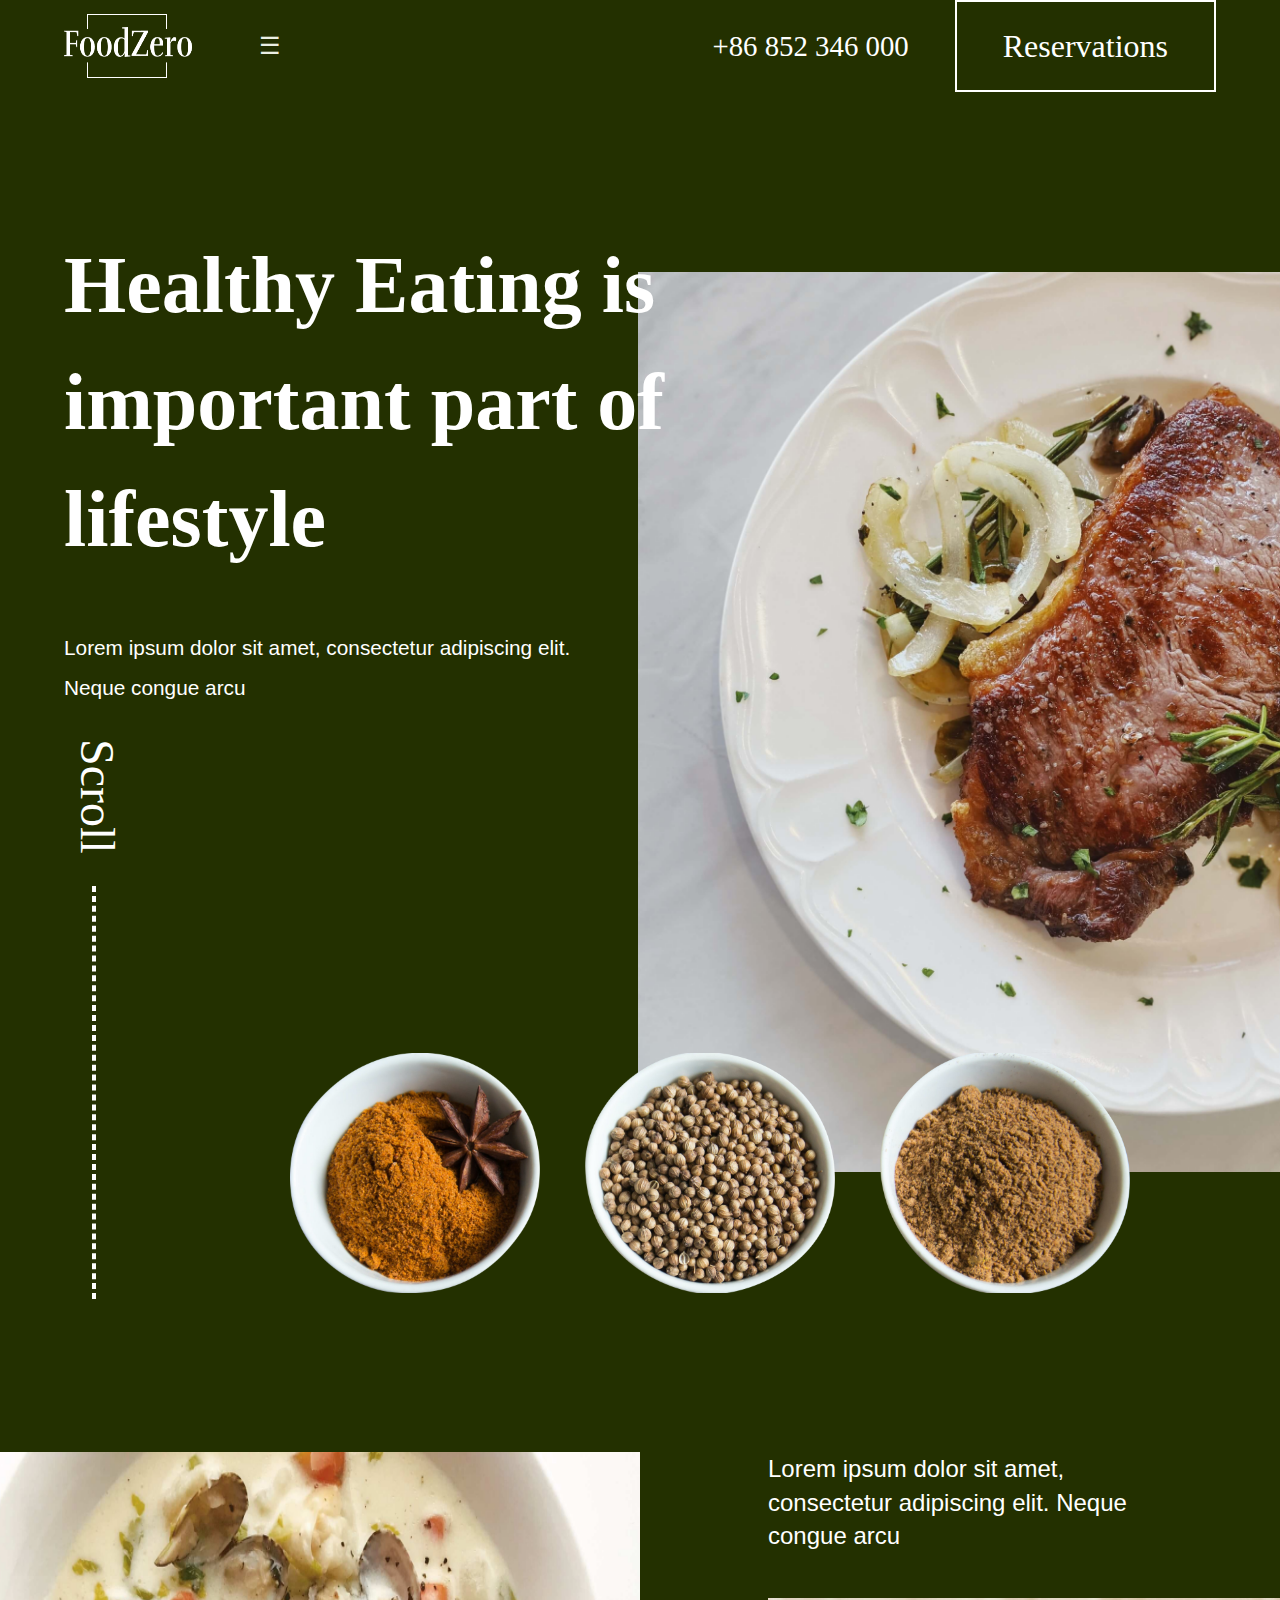
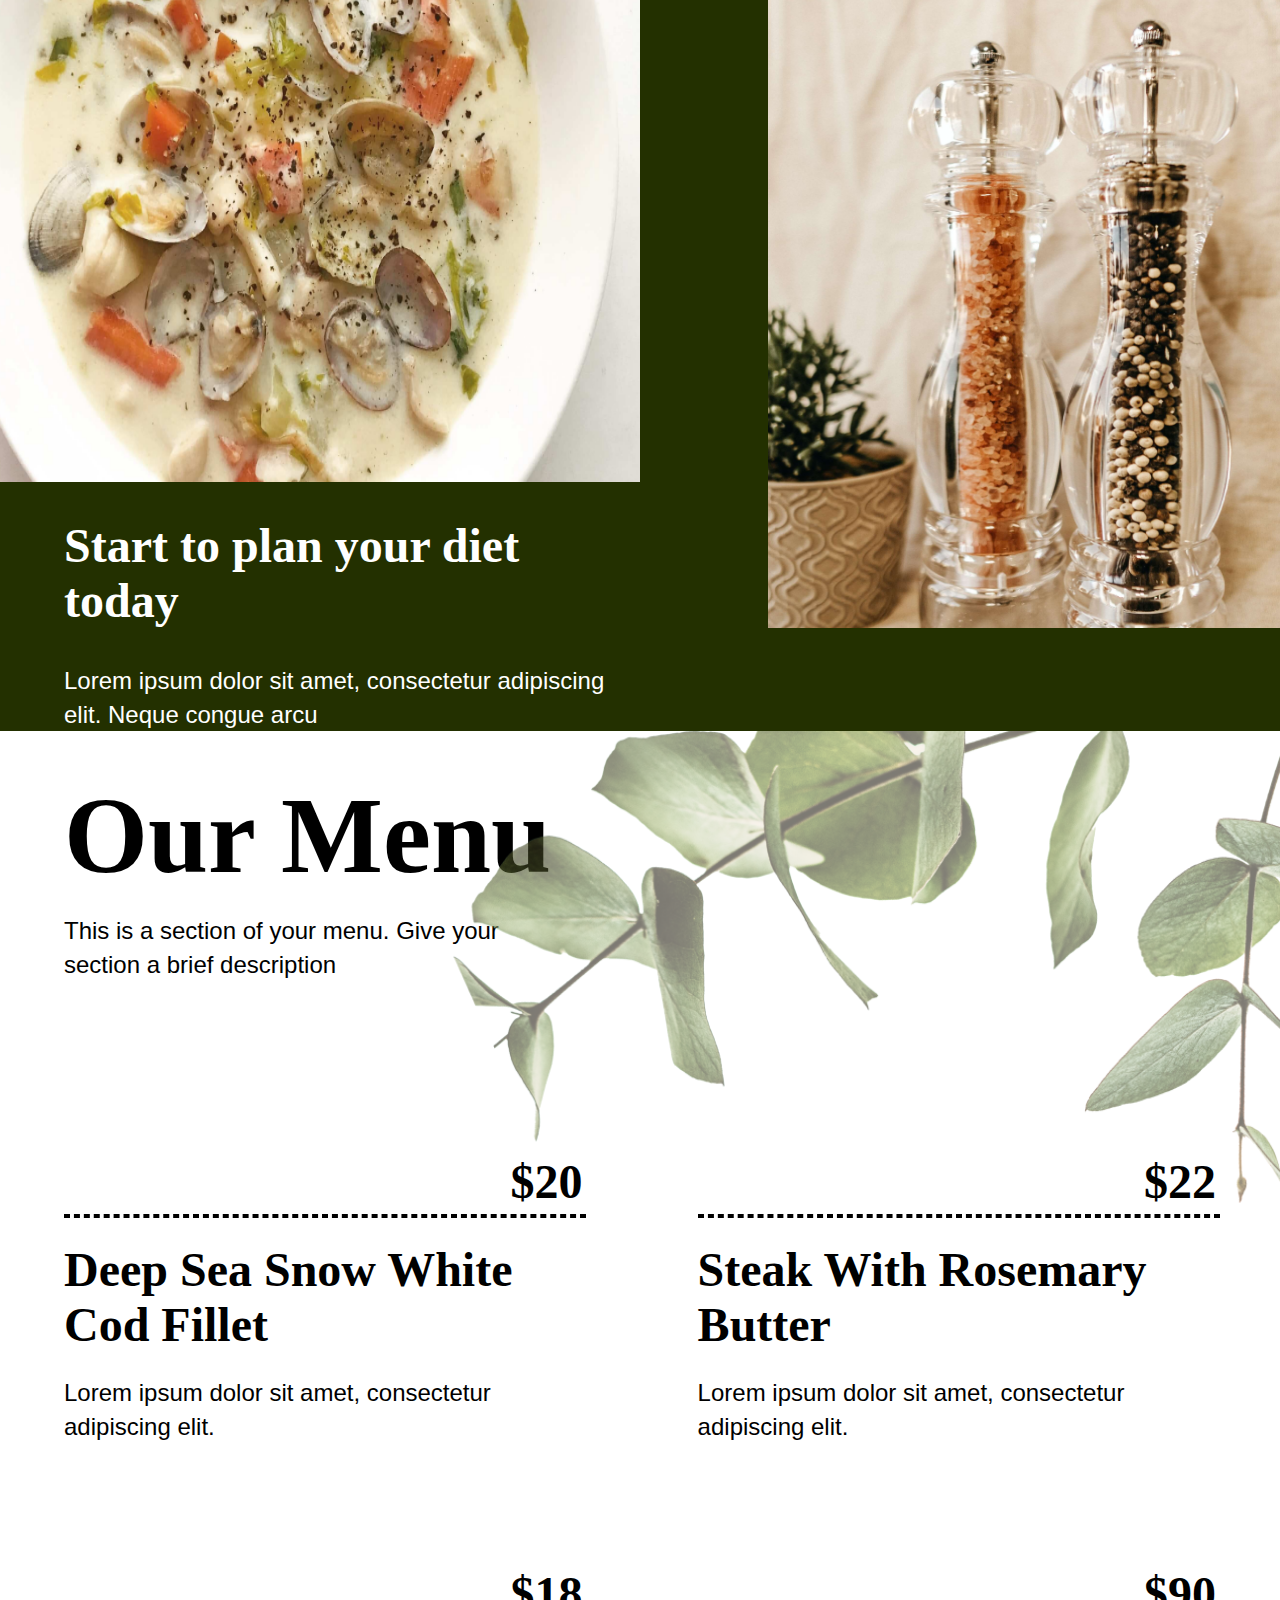
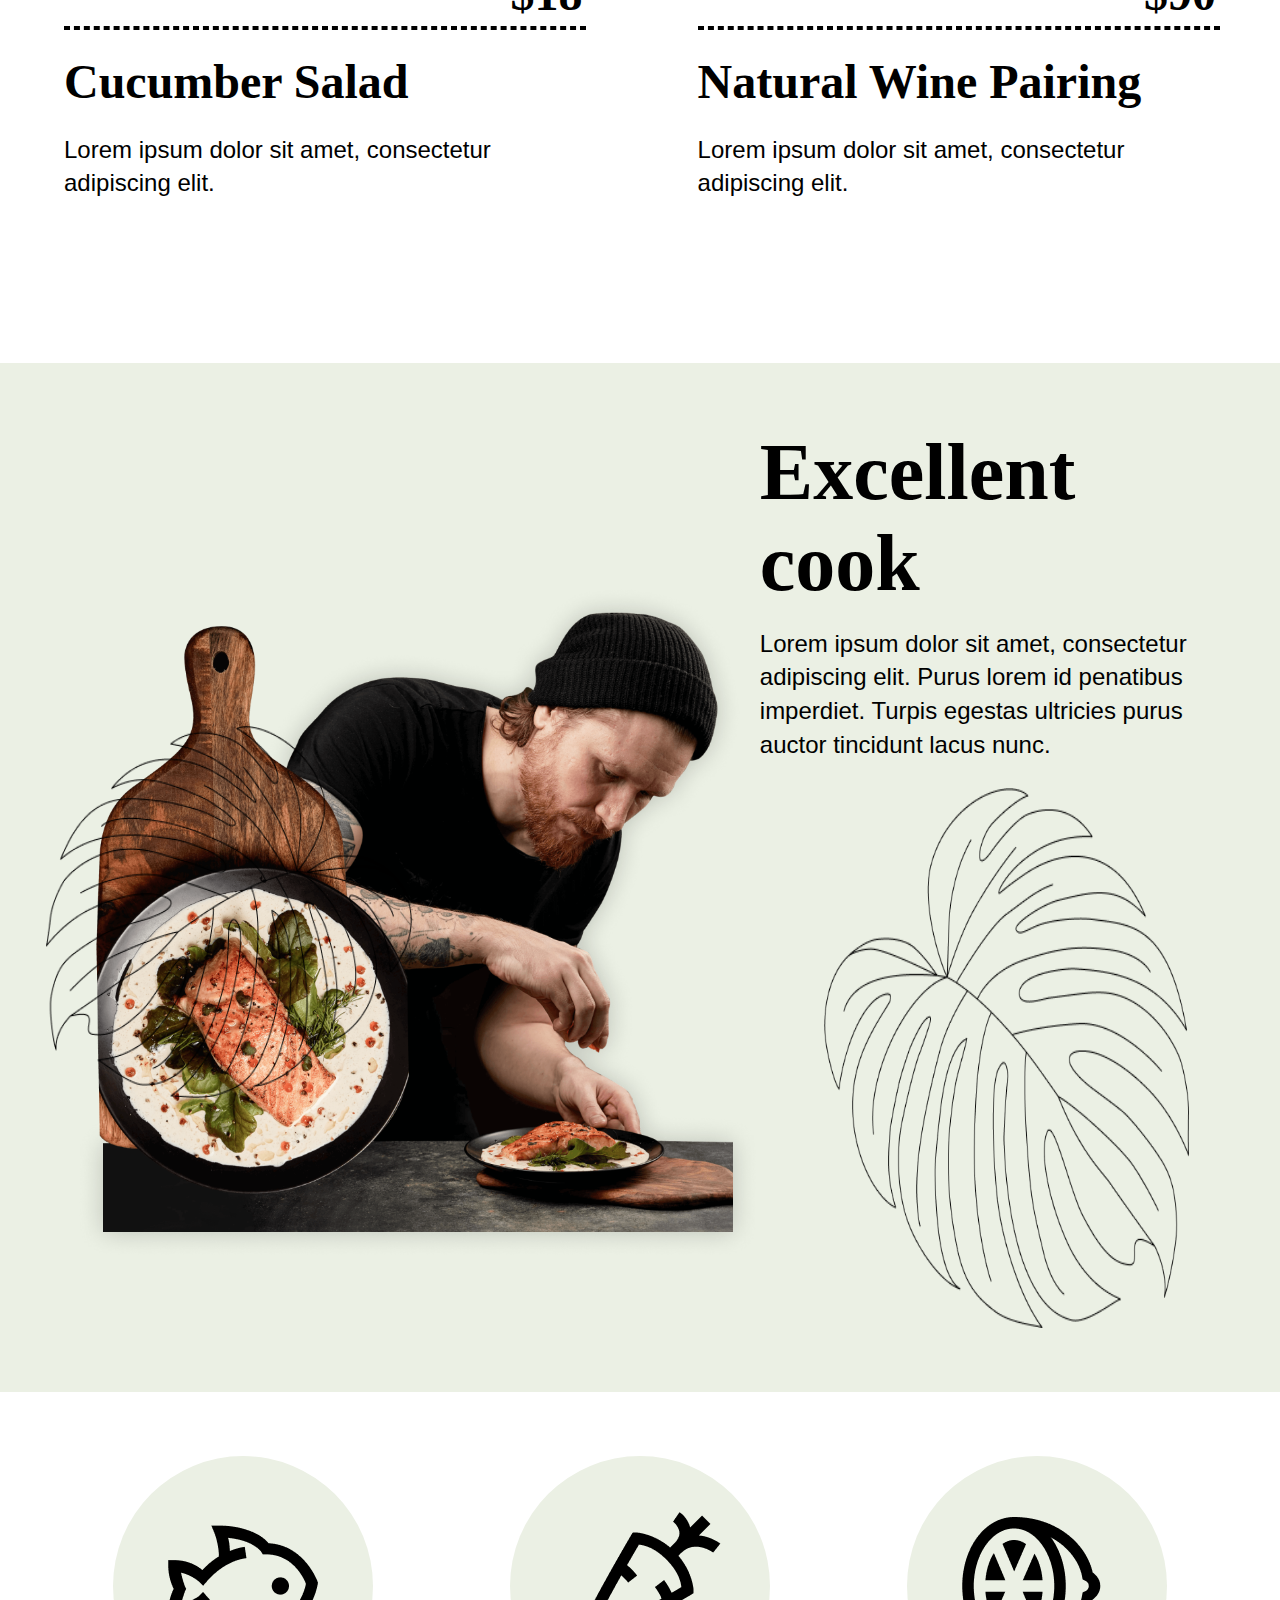
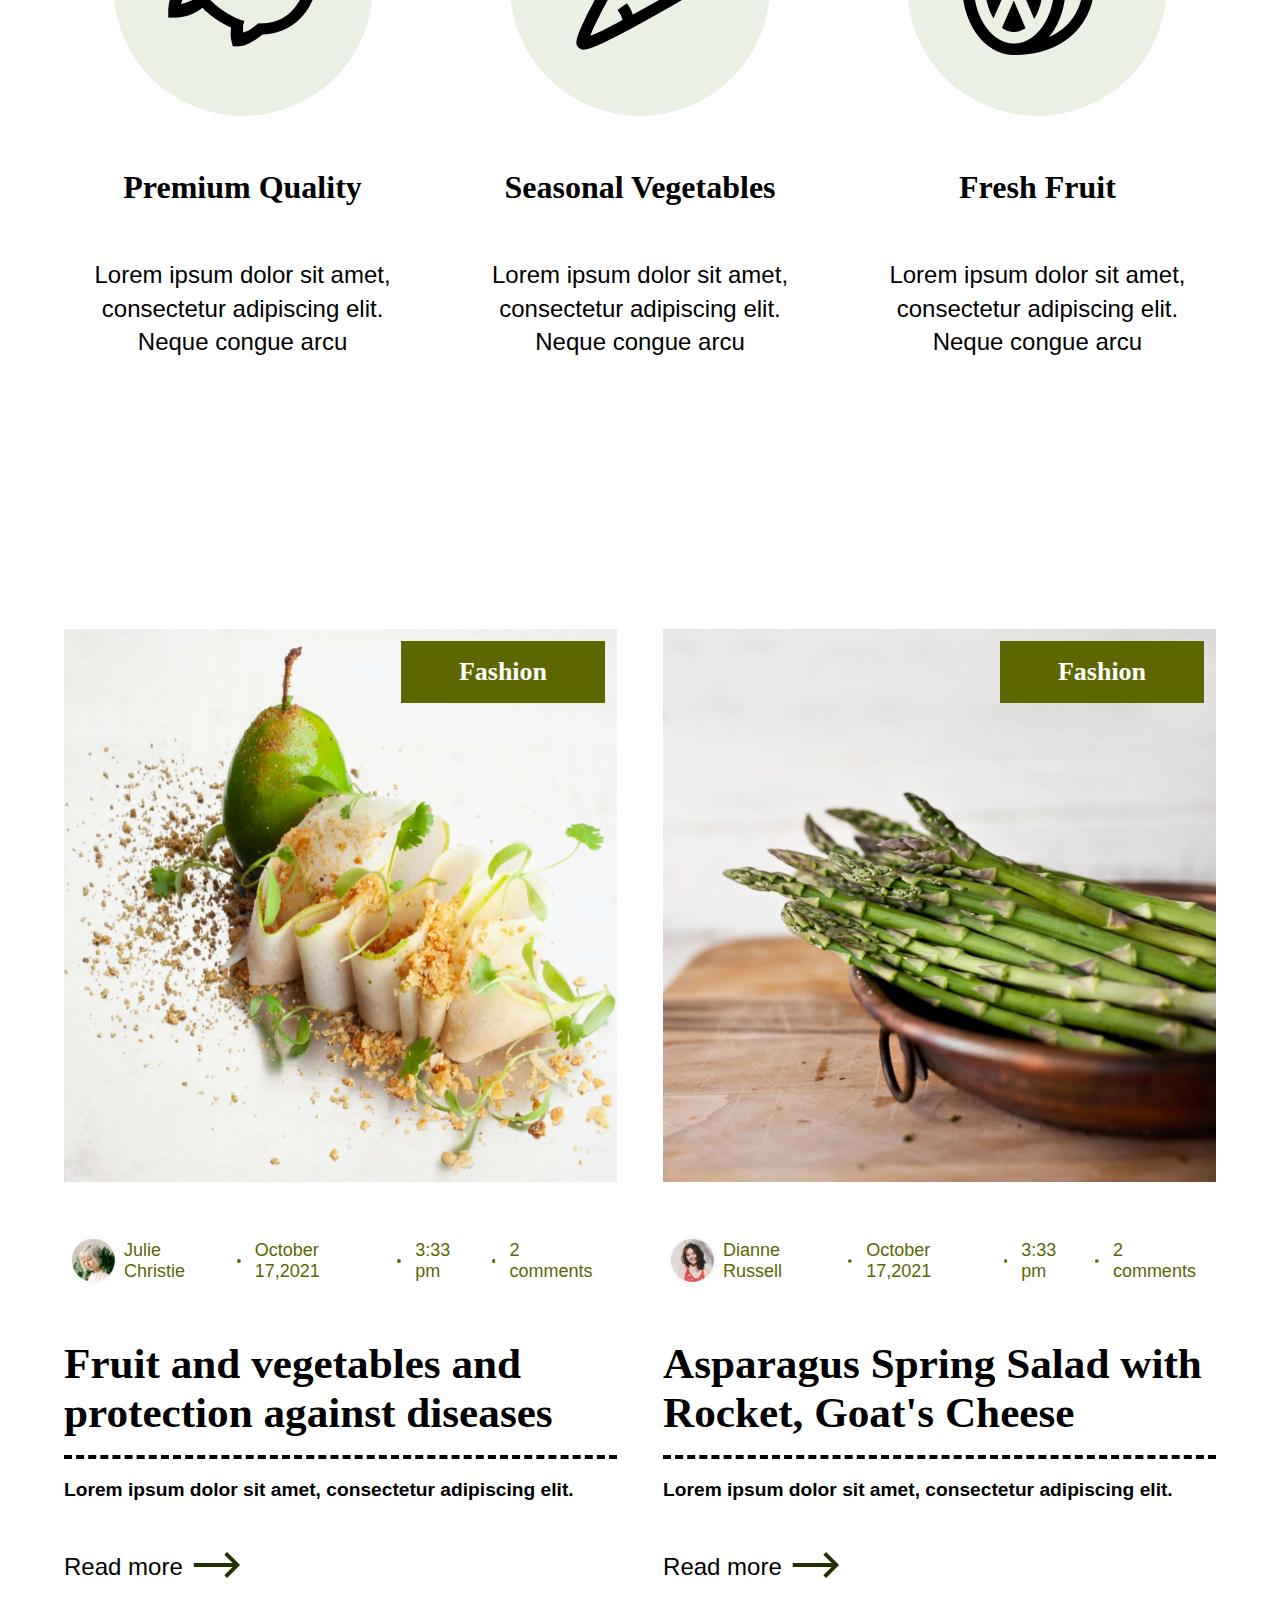
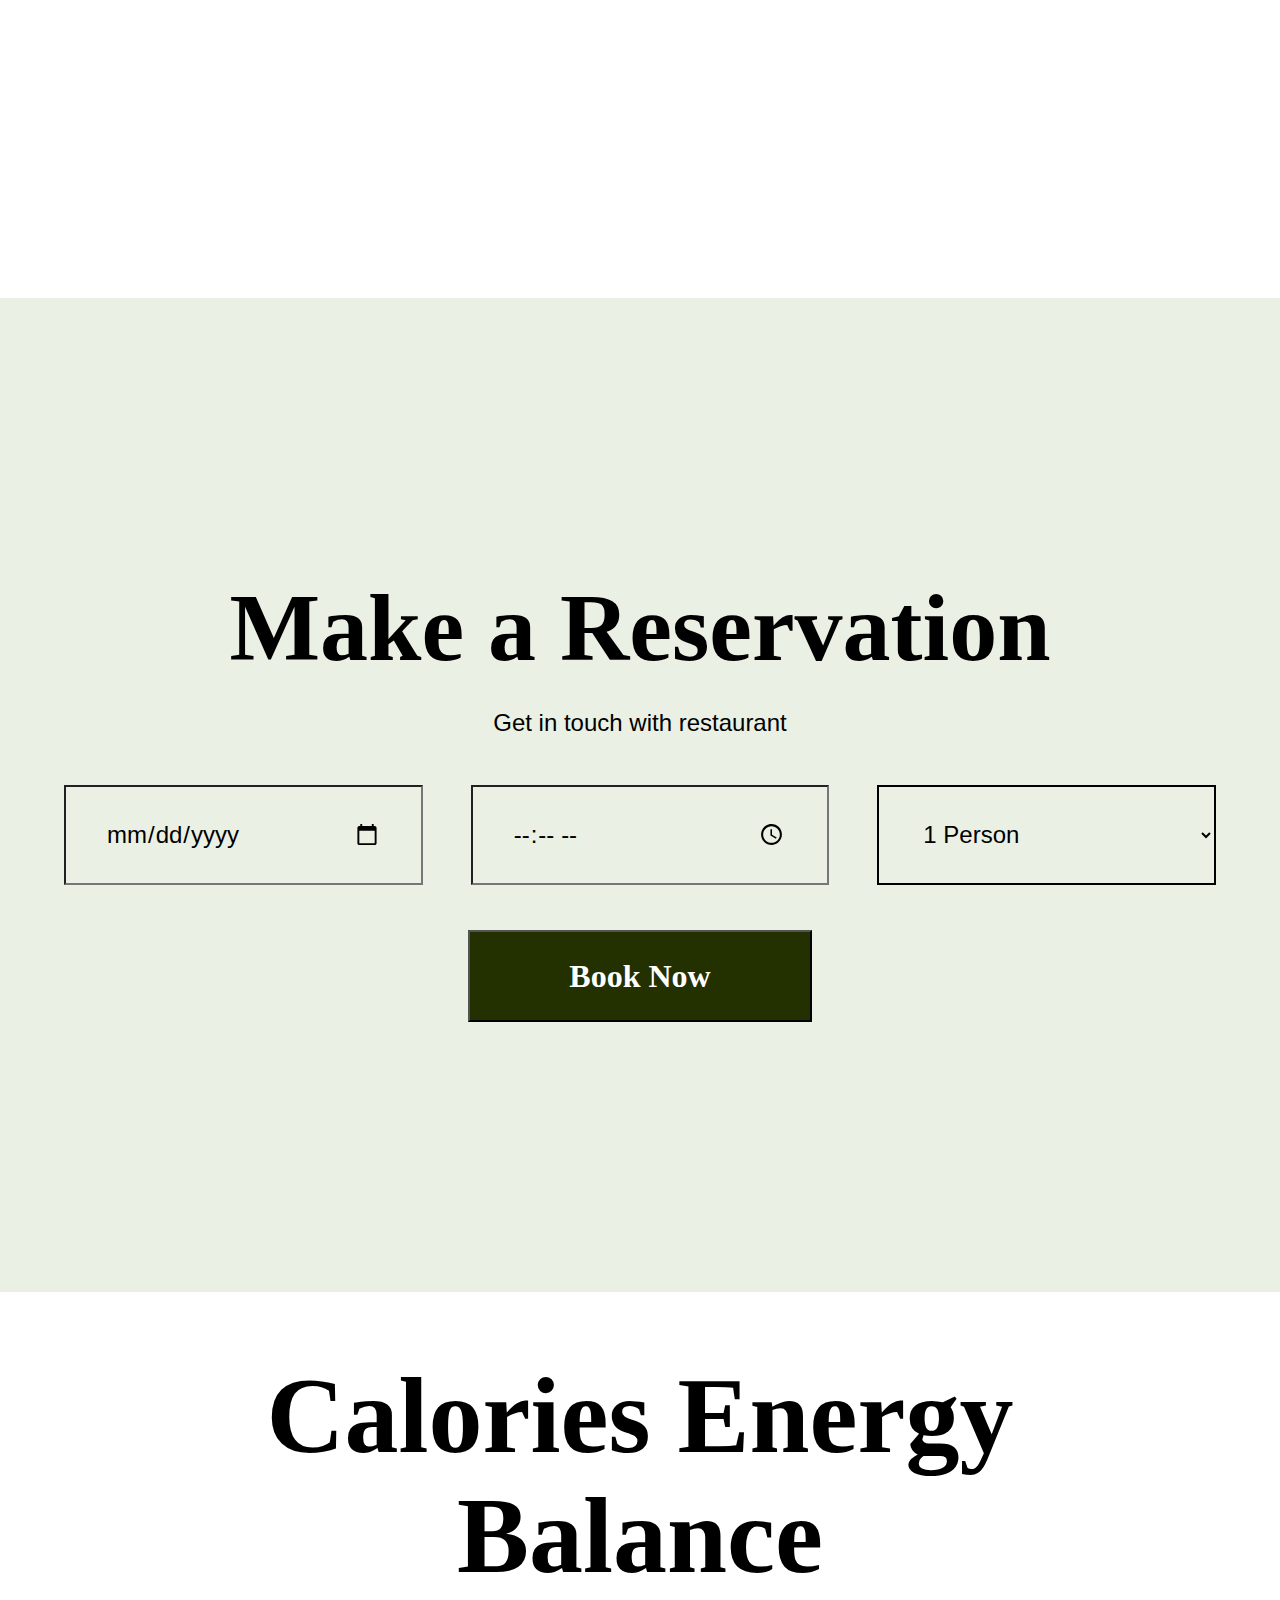
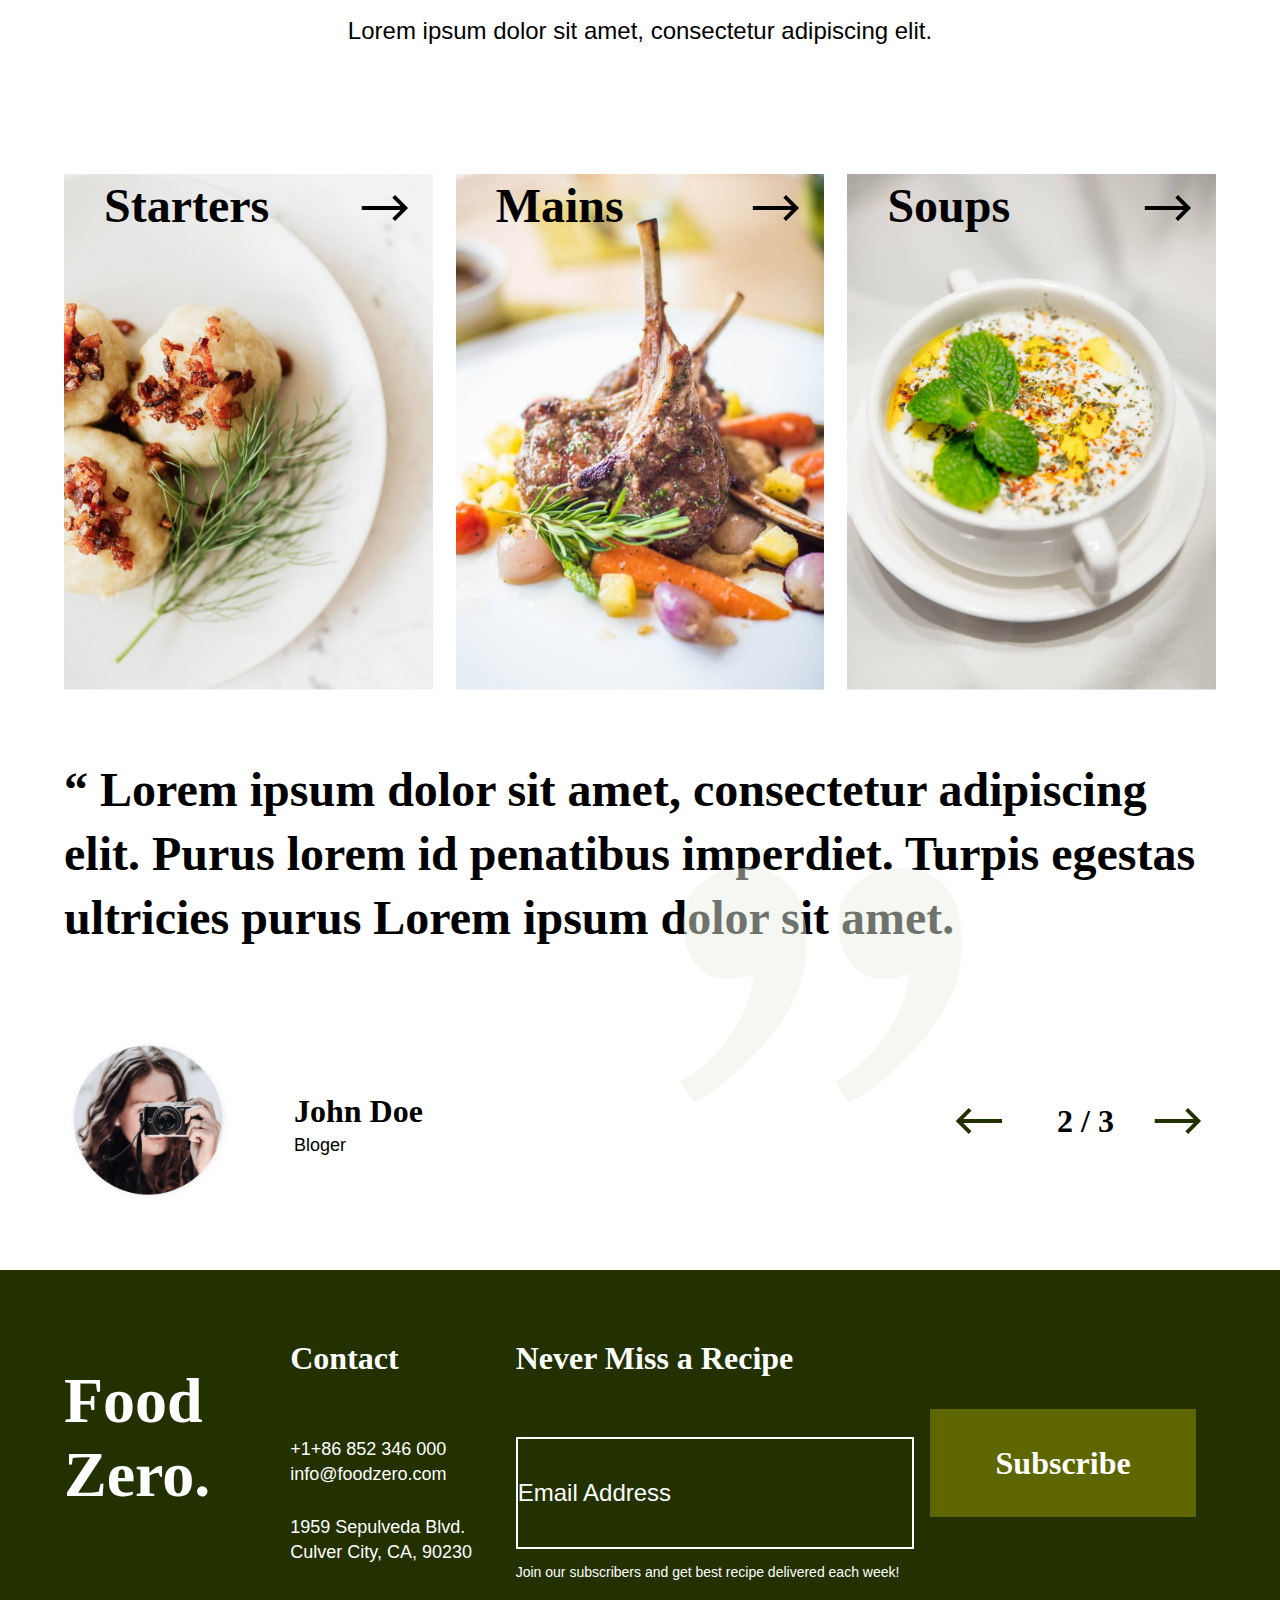
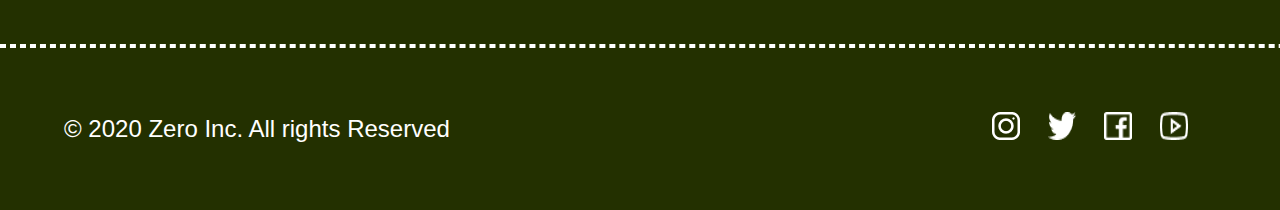
<file: index.html>
<!DOCTYPE html>
<html lang="en">
  <head>
    <meta charset="UTF-8" />
    <link rel="stylesheet" href="./CSS/kursach.css" />
    <meta name="viewport" content="width=device-width, initial-scale=1.0" />
    <title>FoodZero</title>
  </head>
  <body>
    <section class="about_food">
      <header>
        <div class="left_header">
          <img class="logo" src=".\img\Logo.png" alt="FoodZero" />
          <div class="burger-container">
            <div class="burger-icon">&#9776;</div>
            <ul class="menu-list">
              <li class="menu-item-large">Menu</li>
              <li>Features</li>
              <li>Chef</li>
              <li>Reservation</li>
            </ul>
          </div>
        </div>
        <div class="right_header">
          <p class="number">+86 852 346 000</p>
          <a href=".\HTML\404.html">
            <button class="reservation">
              <p>Reservations</p>
            </button>
          </a>
        </div>
      </header>
      <section class="about_healthy">
        <p class="healthy_title">
          Healthy Eating is important part of lifestyle
        </p>
        <p class="healthy_description">
          Lorem ipsum dolor sit amet, consectetur adipiscing elit. Neque congue
          arcu
        </p>
        <p class="vertical_text">Scroll</p>
        <hr />
        <img class="img_dish1" src=".\img\Food.png" alt="Food" />
        <div class="pictures">
          <img src=".\img\spices1.png" alt="seasoning" />
          <img src=".\img\spices2.png" alt="seasoning" />
          <img src=".\img\spices3.png" alt="seasoning" />
        </div>
      </section>
      <section class="start_panet">
        <div class="left_part">
          <img class="img_left" src=".\img\Image.png" alt="food" />
          <p class="title_diet">Start to plan your diet today</p>
          <p class="text_diet">
            Lorem ipsum dolor sit amet, consectetur adipiscing elit. Neque
            congue arcu
          </p>
        </div>
        <div class="right_part">
          <p class="text_lorem">
            Lorem ipsum dolor sit amet, consectetur adipiscing elit. Neque
            congue arcu
          </p>
          <img class="img_right" src=".\img\Image-1.png" alt="food" />
        </div>
      </section>
    </section>
    <section class="blok_menu">
      <img class="flower_background" src=".\img\flower.png" alt="flower" />
      <p class="title_menu">Our Menu</p>
      <p class="description_menu">
        This is a section of your menu. Give your section a brief description
      </p>
      <div class="menu_dishes">
        <div class="price_list">
          <p class="price">$20</p>
          <div class="line"></div>
          <p class="name dish1">Deep Sea Snow White Cod Fillet</p>
          <p class="description_dish">
            Lorem ipsum dolor sit amet, consectetur adipiscing elit.
          </p>
        </div>
        <div class="price_list">
          <p class="price">$22</p>
          <div class="line"></div>
          <p class="name dish2">Steak With Rosemary Butter</p>
          <p class="description_dish">
            Lorem ipsum dolor sit amet, consectetur adipiscing elit.
          </p>
        </div>
        <div class="price_list">
          <p class="price">$18</p>
          <div class="line"></div>
          <p class="name dish3">Cucumber Salad</p>
          <p class="description_dish">
            Lorem ipsum dolor sit amet, consectetur adipiscing elit.
          </p>
        </div>
        <div class="price_list">
          <p class="price">$90</p>
          <div class="line"></div>
          <p class="name dish4">Natural Wine Pairing</p>
          <p class="description_dish">
            Lorem ipsum dolor sit amet, consectetur adipiscing elit.
          </p>
        </div>
      </div>
    </section>
    <section class="blok_chef">
      <img class="list" src=".\img\list.png" alt="list" />
      <div class="group_img">
        <img class="chef" src=".\img/chefChanged.png" alt="chef" />
      </div>
      <div class="blok_text">
        <p class="title_chef">Excellent cook</p>
        <p class="text_chef">
          Lorem ipsum dolor sit amet, consectetur adipiscing elit. Purus lorem
          id penatibus imperdiet. Turpis egestas ultricies purus auctor
          tincidunt lacus nunc.
        </p>
        <img class="leaf" src=".\img\Leaf.png" alt="Leaf" />
      </div>
    </section>
    <section class="features">
      <div class="icon_boxes">
        <div class="box">
          <div class="ellips">
            <img src=".\img\Icon_fish.png" alt="fish" />
          </div>
          <p class="title_box">Premium Quality</p>
          <p class="text_box">
            Lorem ipsum dolor sit amet, consectetur adipiscing elit. Neque
            congue arcu
          </p>
        </div>
        <div class="box">
          <div class="ellips">
            <img src=".\img\Icon_carrot.png" alt="carrot" />
          </div>
          <p class="title_box">Seasonal Vegetables</p>
          <p class="text_box">
            Lorem ipsum dolor sit amet, consectetur adipiscing elit. Neque
            congue arcu
          </p>
        </div>
        <div class="box">
          <div class="ellips">
            <img src=".\img\Icon_lemon.png" alt="lemon" />
          </div>
          <p class="title_box">Fresh Fruit</p>
          <p class="text_box">
            Lorem ipsum dolor sit amet, consectetur adipiscing elit. Neque
            congue arcu
          </p>
        </div>
      </div>
    </section>
    <section class="recent_post">
      <div class="post">
        <div class="img_post">
          <img class="feature" src=".\img\Feature Image.png" alt="Feature" />
          <div class="rectangle_post">
            <p class="text_button">Fashion</p>
          </div>
        </div>
        <div class="text_post">
          <div class="name_author">
            <img src=".\img\Avatar.png" alt="Avatar" />
            <p>Julie Christie</p>
            <svg
              xmlns="http://www.w3.org/2000/svg"
              width="4"
              height="4"
              viewBox="0 0 4 4"
              fill="none"
            >
              <circle cx="2" cy="2" r="2" fill="#5E6600" />
            </svg>
            <p>October 17,2021</p>
            <svg
              xmlns="http://www.w3.org/2000/svg"
              width="4"
              height="4"
              viewBox="0 0 4 4"
              fill="none"
            >
              <circle cx="2" cy="2" r="2" fill="#5E6600" />
            </svg>
            <p>3:33 pm</p>
            <svg
              xmlns="http://www.w3.org/2000/svg"
              width="4"
              height="4"
              viewBox="0 0 4 4"
              fill="none"
            >
              <circle cx="2" cy="2" r="2" fill="#5E6600" />
            </svg>
            <div class="comment_container">
              <p class="comment">2 comments</p>
              <div class="popup">
                <img src="./img/Avatar3.png" alt="Avatar3" />
                <div class="column_comment">
                  <p class="name_comment">John Mccain</p>
                  <p class="data_comment">March 12,2020,7:08 pm</p>
                  <p class="text_comment">
                    Lorem ipsum dolor sit amet, consectetur adipiscing elit.
                    Purus lorem id penatibus imperdiet.
                  </p>
                </div>
                <button class="button_popup">Reply</button>
              </div>
            </div>
          </div>
          <p class="title_post1">
            Fruit and vegetables and protection against diseases
          </p>
          <p class="line_post"></p>
          <p class="description_post">
            Lorem ipsum dolor sit amet, consectetur adipiscing elit.
          </p>
          <div class="read_more">
            <p>Read more</p>
            <a href="#">
              <svg
                xmlns="http://www.w3.org/2000/svg"
                width="48"
                height="28"
                viewBox="0 0 48 28"
                fill="none"
              >
                <g clip-path="url(#clip0_10243_786)">
                  <path
                    d="M34.0517 0.981934L31.3237 3.77L39.6221 12.0625H0.75V15.9375H39.6221L31.3257 24.2319L34.0517 27.0181L47.0659 14L34.0517 0.981934Z"
                    fill="#233000"
                  />
                </g>
                <defs>
                  <clipPath id="clip0_10243_786">
                    <rect width="48" height="28" fill="white" />
                  </clipPath>
                </defs>
              </svg>
            </a>
          </div>
        </div>
      </div>
      <div class="post">
        <div class="img_post">
          <img class="feature" src=".\img\Feature Image2.png" alt="Feature" />
          <div class="rectangle_post">
            <p class="text_button">Fashion</p>
          </div>
        </div>
        <div class="text_post">
          <div class="name_author">
            <img src=".\img\Avatar2.png" alt="Avatar" />
            <p>Dianne Russell</p>
            <svg
              xmlns="http://www.w3.org/2000/svg"
              width="4"
              height="4"
              viewBox="0 0 4 4"
              fill="none"
            >
              <circle cx="2" cy="2" r="2" fill="#5E6600" />
            </svg>
            <p>October 17,2021</p>
            <svg
              xmlns="http://www.w3.org/2000/svg"
              width="4"
              height="4"
              viewBox="0 0 4 4"
              fill="none"
            >
              <circle cx="2" cy="2" r="2" fill="#5E6600" />
            </svg>
            <p>3:33 pm</p>
            <svg
              xmlns="http://www.w3.org/2000/svg"
              width="4"
              height="4"
              viewBox="0 0 4 4"
              fill="none"
            >
              <circle cx="2" cy="2" r="2" fill="#5E6600" />
            </svg>
            <div class="comment_container">
              <p class="comment">2 comments</p>
              <div class="popup">
                <img src=".\img\Avatar3.png" alt="Avatar3" />
                <div class="column_comment">
                  <p class="name_comment">John Mccain</p>
                  <p class="data_comment">March 12,2020,7:08 pm</p>
                  <p class="text_comment">
                    Lorem ipsum dolor sit amet, consectetur adipiscing elit.
                    Purus lorem id penatibus imperdiet.
                  </p>
                </div>
                <button class="button_popup">Reply</button>
              </div>
            </div>
          </div>
          <div class="title_post2">
            Asparagus Spring Salad with Rocket, Goat's Cheese
          </div>
          <div class="line_post"></div>
          <p class="description_post">
            Lorem ipsum dolor sit amet, consectetur adipiscing elit.
          </p>
          <div class="read_more">
            <p>Read more</p>
            <a href="#">
              <svg
                xmlns="http://www.w3.org/2000/svg"
                width="48"
                height="28"
                viewBox="0 0 48 28"
                fill="none"
              >
                <g clip-path="url(#clip0_10243_786)">
                  <path
                    d="M34.0517 0.981934L31.3237 3.77L39.6221 12.0625H0.75V15.9375H39.6221L31.3257 24.2319L34.0517 27.0181L47.0659 14L34.0517 0.981934Z"
                    fill="#233000"
                  />
                </g>
                <defs>
                  <clipPath id="clip0_10243_786">
                    <rect width="48" height="28" fill="white" />
                  </clipPath>
                </defs>
              </svg>
            </a>
          </div>
        </div>
      </div>
    </section>
    <section class="form_reservation">
      <p class="title_form">Make a Reservation</p>
      <p class="description_form">Get in touch with restaurant</p>
      <div class="forms">
        <input type="date" id="date" name="date" />
        <input type="time" id="time" name="time" />
        <select name="select">
          <option selected="selected">1 Person</option>
          <option>2 Person</option>
          <option>3 Person</option>
          <option>4 Person</option>
        </select>
      </div>
      <button class="button_form">
        <p class="description_button">Book Now</p>
      </button>
    </section>

    <section class="category">
      <p class="title_category">Calories Energy Balance</p>
      <p class="text_category">
        Lorem ipsum dolor sit amet, consectetur adipiscing elit.
      </p>
      <div class="cards_category">
        <div class="card">
          <img src=".\img\dish1.png" alt="dish1" />
          <p class="text_card">Starters</p>
          <a href="#">
            <svg
              xmlns="http://www.w3.org/2000/svg"
              width="48"
              height="28"
              viewBox="0 0 48 28"
              fill="none"
            >
              <g clip-path="url(#clip0_10262_601)">
                <path
                  d="M39.6221 14.9692H1.71875V13.0317H39.6221H41.962L40.3068 11.3777L32.6866 3.76283L34.0591 2.36005L45.6961 14.0005L34.0592 25.6409L32.6884 24.2399L40.307 16.6231L41.9612 14.9692H39.6221Z"
                  fill="#233000"
                  stroke="black"
                  stroke-width="1.9375"
                />
              </g>
              <defs>
                <clipPath id="clip0_10262_601">
                  <rect width="48" height="28" fill="white" />
                </clipPath>
              </defs>
            </svg>
          </a>
        </div>
        <div class="card">
          <img src=".\img\dish2.png" alt="dish2" />
          <p class="text_card">Mains</p>
          <a href="#">
            <svg
              xmlns="http://www.w3.org/2000/svg"
              width="48"
              height="28"
              viewBox="0 0 48 28"
              fill="none"
            >
              <g clip-path="url(#clip0_10262_601)">
                <path
                  d="M39.6221 14.9692H1.71875V13.0317H39.6221H41.962L40.3068 11.3777L32.6866 3.76283L34.0591 2.36005L45.6961 14.0005L34.0592 25.6409L32.6884 24.2399L40.307 16.6231L41.9612 14.9692H39.6221Z"
                  fill="#233000"
                  stroke="black"
                  stroke-width="1.9375"
                />
              </g>
              <defs>
                <clipPath id="clip0_10262_601">
                  <rect width="48" height="28" fill="white" />
                </clipPath>
              </defs>
            </svg>
          </a>
        </div>
        <div class="card">
          <img src=".\img\dish3.png" alt="dish3" />
          <p class="text_card">Soups</p>
          <a href="#">
            <svg
              xmlns="http://www.w3.org/2000/svg"
              width="48"
              height="28"
              viewBox="0 0 48 28"
              fill="none"
            >
              <g clip-path="url(#clip0_10262_601)">
                <path
                  d="M39.6221 14.9692H1.71875V13.0317H39.6221H41.962L40.3068 11.3777L32.6866 3.76283L34.0591 2.36005L45.6961 14.0005L34.0592 25.6409L32.6884 24.2399L40.307 16.6231L41.9612 14.9692H39.6221Z"
                  fill="#233000"
                  stroke="black"
                  stroke-width="1.9375"
                />
              </g>
              <defs>
                <clipPath id="clip0_10262_601">
                  <rect width="48" height="28" fill="white" />
                </clipPath>
              </defs>
            </svg>
          </a>
        </div>
      </div>
    </section>
    <section class="testimonials">
      <p class="text_testimonials">
        “ Lorem ipsum dolor sit amet, consectetur adipiscing elit. Purus lorem
        id penatibus imperdiet. Turpis egestas ultricies purus Lorem ipsum dolor
        sit amet.
      </p>
      <svg
        class="quotes"
        xmlns="http://www.w3.org/2000/svg"
        width="282"
        height="234"
        viewBox="0 0 282 234"
        fill="none"
      >
        <path
          opacity="0.48"
          d="M126.771 75.7059C126.771 110.691 112.685 143.956 84.5138 175.5C56.3425 207.044 32.4832 226.544 12.9358 234L0 213.353C19.5474 203.029 36.2202 187.831 50.0183 167.757C63.8165 147.684 71.8654 127.037 74.1651 105.816C67.2661 109.257 57.7798 110.978 45.7064 110.978C34.208 110.978 24.1468 105.816 15.5229 95.4926C7.47401 85.1691 3.44954 71.6912 3.44954 55.0588C3.44954 37.853 9.48624 24.375 21.5596 14.625C33.633 4.87501 48.581 0 66.4037 0C84.8012 0 99.4618 6.30883 110.385 18.9265C121.309 30.9706 126.771 49.8971 126.771 75.7059ZM282 75.7059C282 110.691 267.914 143.956 239.743 175.5C211.572 207.044 187.713 226.544 168.165 234L155.229 213.353C174.777 203.029 191.45 187.831 205.248 167.757C219.046 147.684 227.095 127.037 229.395 105.816C222.495 109.257 213.009 110.978 200.936 110.978C189.437 110.978 179.376 105.816 170.752 95.4926C162.703 85.1691 158.679 71.6912 158.679 55.0588C158.679 37.853 164.716 24.375 176.789 14.625C188.862 4.87501 203.81 0 221.633 0C240.031 0 254.691 6.30883 265.615 18.9265C276.538 30.9706 282 49.8971 282 75.7059Z"
          fill="#EBF0E4"
        />
      </svg>
      <div class="end_testimonials">
        <div class="avatar_text">
          <img src=".\img\Avatar3.png" alt="Avatar3" />
          <div class="text_blok">
            <p class="text_name">John Doe</p>
            <p class="text_job">Bloger</p>
          </div>
        </div>
        <div class="transition">
          <svg
            xmlns="http://www.w3.org/2000/svg"
            width="48"
            height="28"
            viewBox="0 0 48 28"
            fill="none"
          >
            <g clip-path="url(#clip0_6790_1570)">
              <path
                d="M13.7642 0.982422L16.4922 3.77048L8.19386 12.063H47.0659V15.938H8.19386L16.4902 24.2324L13.7642 27.0185L0.749981 14.0005L13.7642 0.982422Z"
                fill="#233000"
              />
            </g>
            <defs>
              <clipPath id="clip0_6790_1570">
                <rect width="48" height="28" fill="white" />
              </clipPath>
            </defs>
          </svg>
          <p>2 / 3</p>
          <svg
            xmlns="http://www.w3.org/2000/svg"
            width="48"
            height="28"
            viewBox="0 0 48 28"
            fill="none"
          >
            <g clip-path="url(#clip0_6790_1572)">
              <path
                d="M34.0517 0.982422L31.3237 3.77048L39.6221 12.063H0.75V15.938H39.6221L31.3257 24.2324L34.0517 27.0185L47.0659 14.0005L34.0517 0.982422Z"
                fill="#233000"
              />
            </g>
            <defs>
              <clipPath id="clip0_6790_1572">
                <rect width="48" height="28" fill="white" />
              </clipPath>
            </defs>
          </svg>
        </div>
      </div>
    </section>
    <section class="footer">
      <a href="#">
        <p class="logo_footer">Food Zero.</p>
      </a>
      <div class="contact">
        <p class="text_contact">Contact</p>
        <p class="phone_mail">+1+86 852 346 000 info@foodzero.com</p>
        <p class="address">1959 Sepulveda Blvd. Culver City, CA, 90230</p>
      </div>
      <div class="right_footer">
        <p class="text_footer">Never Miss a Recipe</p>
        <div class="rectangle_footer">
          <input type="text" id="emailInput" placeholder="Email Address" />
        </div>
        <p class="description_rectangle">
          Join our subscribers and get best recipe delivered each week!
        </p>
      </div>
      <button class="button_footer">
        <p>Subscribe</p>
      </button>
      <div class="line_footer"></div>
    </section>
    <div class="line_end"></div>
    <section class="footer_end">
      <p class="author_sign">© 2020 Zero Inc. All rights Reserved</p>
      <div class="icon_footer">
        <a href="https://www.instagram.com/1kopejka1/">
          <img src=".\img\Icon_instagram.png" alt="Icon_instagram" />
        </a>
        <a href="https://www.instagram.com/1kopejka1/">
          <img src=".\img\Icon_twitter.png" alt="Icon_twitter" />
        </a>
        <a href="https://www.instagram.com/1kopejka1/">
          <img src=".\img\Icon_facebook.png" alt="Icon_facebook" />
        </a>
        <a href="https://www.instagram.com/1kopejka1/">
          <img src=".\img\Icon_youtube.png" alt="Icon_youtube" />
        </a>
      </div>
    </section>
  </body>
</html>
</file>
<file: CSS/kursach.css>
@font-face {
  font-family: "Inter";
  src: url("Inter-VariableFont_slnt,wght.ttf") format("ttf");
  font-family: "Rufina";
  src: url("Rufina-Regular.ttf") format("ttf");
  font-family: "Lato";
  src: url("D:\Уник\2 КУРС\КЯР\КП\Fonts\Lato-Regular.ttf") format("ttf");
}

body {
  padding: 0;
  margin: 0;
  overflow-x: hidden;
}
p {
  margin: 0;
}
.about_food {
  background-color: rgba(35, 48, 0);
  background-size: cover;
  padding: 60px 138px 220px 138px;
}
header {
  display: flex;
  flex-direction: row;
  width: 100%;
  align-items: center;
  justify-content: space-between;
}
.left_header {
  display: flex;
  align-items: center;
}
.right_header {
  display: flex;
  align-items: center;
}
.logo {
  width: 307px;
  height: 115px;
}
.burger-container {
  position: relative;
  margin-left: 46px;
}
.burger-icon {
  color: #ebf0e4;
  font-size: 24px;
  cursor: pointer;
  width: 94px;
  height: 71px;
  display: flex;
  align-items: center;
  justify-content: center;
}
.menu-list {
  list-style: none;
  padding: 0;
  margin: 0;
  display: none;
  position: absolute;
  top: 100%;
  left: 0;
  color: #fff;
  font-family: "Rufina";
  font-size: 24px;
  font-style: normal;
  font-weight: 400;
  line-height: normal;
}
.menu-item-large:hover {
  font-size: 35px;
}
.burger-container:hover .menu-list {
  display: block;
}
.number {
  font-family: "Inter";
  color: white;
  font-size: 26px;
  margin: 20px;
}
.right_header a {
  text-decoration: none;
}
.reservation {
  display: flex;
  align-items: center;
  border: 2px solid white;
  padding: 20px 46px;
  font-family: "Rufina";
  color: white;
  background: none;
  font-size: 32px;
  font-style: normal;
  line-height: 48px;
  margin-left: 26px;
}
.reservation:hover {
  background: #5e6600;
  color: #fff;
  border-color: #fff;
  transition: background 0.3s, color 0.3s, border-color 0.3s;
}
.about_healthy {
  display: flex;
  flex-direction: column;
  flex-wrap: wrap;
  max-height: 1372px;
}
.healthy_title {
  color: #ffff;
  font-family: "Rufina";
  font-size: 148px;
  font-style: normal;
  font-weight: 700;
  line-height: 152px;
  max-width: 1047px;
  z-index: 1;
  margin-bottom: 50px;
  position: relative;
  margin-block-start: 135px;
}
.healthy_description {
  color: #ffff;
  font-family: "Lato", sans-serif;
  font-size: 24px;
  line-height: 40px;
  font-style: normal;
  max-width: 570px;
  margin-bottom: 4px;
}
.vertical_text {
  color: #ffff;
  font-family: "Rufina";
  font-size: 48px;
  width: 1px;
  transform: rotate(90deg);
  margin-left: 33px;
}
.img_dish1 {
  width: 792px;
  height: 931px;
  position: relative;
  left: -194px;
  top: 260px;
}
hr {
  color: #fff;
  height: 409px;
  margin-left: 28px;
  margin-top: 119px;
  border: 2px dashed;
}
.pictures {
  display: inline;
}
.pictures img {
  width: 250px;
  height: 240px;
  margin-right: 41px;
  position: relative;
  top: 61px;
  left: -542px;
}
.start_panet {
  display: flex;
  justify-content: space-between;
  margin-top: 145px;
}
.left_part {
  display: flex;
  flex-direction: column;
}
.right_part {
  display: flex;
  flex-direction: column;
}
.img_left {
  width: 792px;
  height: 560px;
}
.title_diet {
  font-family: "Rufina";
  font-size: 68px;
  font-style: normal;
  font-weight: 700;
  color: #fff;
  max-width: 517px;
  margin-bottom: 45px;
  margin-top: 54px;
}
.text_diet {
  font-family: "Lato", sans-serif;
  color: #fff;
  font-size: 24px;
  font-style: normal;
  font-weight: 400;
  line-height: 140%;
  max-width: 556px;
}
.text_lorem {
  font-family: "Lato", sans-serif;
  color: #fff;
  font-size: 24px;
  font-style: normal;
  font-weight: 400;
  line-height: 140%;
  max-width: 420px;
}
.img_right {
  width: 508px;
  height: 710px;
  margin-top: 84px;
}
.blok_menu {
  background-color: #fff;
  display: flex;
  flex-direction: column;
  padding: 176px 138px 99px 138px;
  position: relative;
}
.flower_background {
  width: 879.488px;
  height: 946.207px;
  position: absolute;
  right: 0;
  top: 0;
}
.blok2 img {
  width: 450px;
  height: 500px;
  margin-left: 568px;
}
.title_menu {
  font-family: "Rufina";
  font-size: 108px;
  font-style: normal;
  font-weight: 700;
  line-height: 120px;
  margin-bottom: 18px;
}
.description_menu {
  font-family: "Lato", sans-serif;
  font-size: 24px;
  font-style: normal;
  font-weight: 400;
  line-height: 140%;
  max-width: 500px;
  margin-bottom: 169px;
}
.menu_dishes {
  display: flex;
  flex-wrap: wrap;
  justify-content: space-between;
}
.price_list {
  margin-bottom: 118px;
}
.price {
  font-family: "Rufina";
  font-size: 48px;
  font-style: normal;
  font-weight: 700;
  line-height: 64px;
  display: flex;
  justify-content: flex-end;
}
.line {
  border: 2px dashed;
  width: 792px;
}
.name {
  font-family: "Rufina";
  font-size: 68px;
  font-style: normal;
  font-weight: 700;
  line-height: 84px;
  margin-top: 24px;
  margin-bottom: 24px;
}
.dish1 {
  max-width: 713px;
}
.dish2 {
  max-width: 700px;
}
.description_dish {
  font-family: "Lato", sans-serif;
  font-size: 24px;
  font-style: normal;
  font-weight: 400;
  line-height: 140%;
}
.blok_chef {
  background-color: #ebf0e4;
  display: flex;
  padding: 117px 71px 0px 119px;
}
.list {
  width: 365.517px;
  height: 372.08px;
  margin-left: -18px;
  margin-top: 70px;
  position: absolute;
}
.leaf {
  width: 456.093px;
  height: 464.283px;
  margin-top: 82px;
  margin-left: 169px;
}
.group_img {
  display: flex;
  justify-content: space-between;
  padding: 7% 0% 0% 1%;
}
.chef {
  width: 935px;
  height: 894px;
}
.board {
  width: 460.139px;
  height: 842.696px;
  position: absolute;
  left: 128px;
}
.blok_text {
  display: flex;
  flex-direction: column;
  margin-left: 62px;
  margin-top: 108px;
}
.title_chef {
  font-family: "Rufina";
  font-size: 108px;
  font-style: normal;
  font-weight: 700;
  line-height: 120px;
  max-width: 2px;
}
.text_chef {
  font-family: "Lato", sans-serif;
  font-size: 24px;
  font-style: normal;
  font-weight: 400;
  line-height: 140%;
  max-width: 625px;
  margin-top: 18px;
}
.features {
  padding: 206px 164px 178px 162px;
}
.icon_boxes {
  display: flex;
  justify-content: space-between;
}
.box {
  display: flex;
  align-items: center;
  flex-direction: column;
  justify-content: center;
}
.ellips {
  border-radius: 50%;
  width: 260px;
  height: 260px;
  background-color: #ebf0e4;
}
.box img {
  padding: 38px;
}
.title_box {
  font-family: "Rufina";
  font-size: 48px;
  font-style: normal;
  font-weight: 700;
  line-height: 64px;
  margin-top: 39px;
  margin-bottom: 39px;
}
.text_box {
  font-family: "Lato", sans-serif;
  font-size: 24px;
  font-style: normal;
  font-weight: 400;
  line-height: 140%;
  max-width: 450px;
  text-align: center;
}
.recent_post {
  display: flex;
  padding: 146px 138px 105px 138px;
  justify-content: space-between;
}
.post {
  display: flex;
  flex-direction: column;
  height: 1325px;
}
.img_post {
  position: relative;
}
.feature {
  width: 792px;
  height: 792px;
}
.rectangle_post {
  display: flex;
  width: 144px;
  height: 42px;
  padding: 10px 30px;
  justify-content: center;
  align-items: center;
  background-color: #5e6600;
  border: none;
  position: absolute;
  top: 12px;
  right: 12px;

  cursor: pointer;
}

.text_button {
  font-family: "Rufina";
  color: #fff;
  font-size: 26px;
  font-style: normal;
  font-weight: 700;
  line-height: 48px;
}
.name_author img {
  width: 60px;
  height: 60px;
}
.name_author p,
svg {
  margin-right: 14px;
}
.comment_container {
  position: relative;
}
.name_author {
  font-family: "Lato", sans-serif;
  font-size: 18px;
  font-style: normal;
  font-weight: 400;
  color: #5e6600;
  display: flex;
  flex-direction: row;
  align-items: center;
}
.text_post {
  padding: 65px 72px;
}
.comment {
  cursor: pointer;
  text-decoration: none;
}
.comment:hover {
  color: #233000;
}
.popup {
  display: flex;
  position: absolute;
  width: 438px;
  flex-direction: row;
  padding: 10px;
  background-color: #fff;
  border: 1px solid #ccc;
  box-shadow: 0 4px 8px rgba(0, 0, 0, 0.1);
  visibility: hidden;
  opacity: 0;
  transition: visibility 0.3s, opacity 0.3s ease-in-out;
}
.popup img {
  width: 82px;
  height: 82px;
}
.button_popup {
  color: #000;
  font-family: "Lato";
  font-size: 24px;
  font-style: normal;
  font-weight: 700;
  line-height: 140%;
  padding: 5px;
  width: 79px;
  height: 47px;
}
.column_comment {
  display: flex;
  flex-direction: column;
}
.name_comment {
  font-family: "Lato";
  color: #000;
  font-size: 24px;
  font-style: normal;
  font-weight: 700;
  line-height: 140%;
  margin-bottom: 14px;
}
.data_comment {
  font-family: "Lato", sans-serif;
  color: #b0b0b0;
  font-size: 24px;
  font-style: normal;
  font-weight: 400;
  line-height: 140%;
  margin-bottom: 14px;
}
.text_comment {
  color: #4d4d4d;
  font-family: "Lato", sans-serif;
  font-size: 24px;
  font-style: normal;
  font-weight: 400;
  line-height: 140%;
}
.comment_container:hover .popup {
  visibility: visible;
  opacity: 1;
}
.comment_container:hover .popup,
.comment_container .popup:hover {
  display: flex;
}
.title_post1 {
  font-family: "Rufina";
  font-size: 48px;
  font-style: normal;
  font-weight: 700;
  line-height: 64px;
  max-width: 617px;
  margin-top: 48px;
}
.title_post2 {
  font-family: "Rufina";
  font-size: 48px;
  font-style: normal;
  font-weight: 700;
  line-height: 64px;
  max-width: 661px;
  margin-top: 48px;
}
.line_post {
  border-top: 4px dashed #000;
  width: 645px;
  margin-top: 18px;
  margin-bottom: 18px;
}
.description_post {
  font-family: "Lato", sans-serif;
  font-size: 22px;
  font-style: normal;
  font-weight: 700;
  line-height: 140%;
}
.read_more {
  display: flex;
  align-items: center;
  margin-top: 46px;
}
.read_more p {
  font-family: "Lato", sans-serif;
  font-size: 24px;
  font-style: normal;
  font-weight: 400;
  line-height: 140%;
  margin-right: 10px;
}
.form_reservation {
  display: flex;
  flex-direction: column;
  padding: 237px 138px 254px 138px;
  background-color: #ebf0e4;
  align-items: center;
}
.title_form {
  font-family: "Rufina";
  font-size: 108px;
  font-style: normal;
  font-weight: 700;
  line-height: 120px;
}
.description_form {
  font-family: "Lato", sans-serif;
  font-size: 24px;
  font-style: normal;
  font-weight: 400;
  line-height: 140%;
  margin-top: 18px;
}
input {
  width: 436px;
  height: 36px;
  background: none;
  padding: 30px 40px;
  margin-right: 48px;
  font-family: "Lato", sans-serif;
  font-size: 24px;
  font-style: normal;
  font-weight: 400;
  line-height: 140%;
}
select {
  background-color: #ebf0e4;
  border: 2px solid #000;
  font-family: "Lato", sans-serif;
  font-size: 24px;
  font-style: normal;
  font-weight: 400;
  line-height: 140%;
  padding: 30px 40px;
  width: 522px;
}
.forms {
  display: flex;
  margin-bottom: 133px;
  margin-top: 129px;
}
.button_form {
  width: 344px;
  background-color: #233000;
  padding: 20px 46px;
}
.button_form:hover {
  border-radius: 30px;
  box-shadow: 0 4px 8px rgba(0, 0, 0, 0.3), 0 -6px 4px rgba(0, 0, 0, 0.3);
}
.description_button {
  font-family: "Rufina";
  color: #fff;
  font-size: 32px;
  font-style: normal;
  font-weight: 700;
  line-height: 48px;
}
.category {
  display: flex;
  flex-direction: column;
  justify-content: center;
  align-items: center;
  padding: 128px 138px 138px 138px;
}
.title_category {
  font-family: "Rufina";
  font-size: 108px;
  font-style: normal;
  font-weight: 700;
  line-height: 120px;
  max-width: 785px;
  text-align: center;
}
.text_category {
  font-family: "Lato", sans-serif;
  font-size: 24px;
  font-style: normal;
  font-weight: 400;
  line-height: 140%;
  margin-top: 18px;
  margin-bottom: 126px;
}
.cards_category {
  display: flex;
  margin-left: 57px;
}
.card {
  position: relative;
  margin-right: 60px;
}
.text_card {
  font-family: "Rufina";
  font-size: 48px;
  font-style: normal;
  font-weight: 700;
  line-height: 64px;
  position: absolute;
  left: 40px;
  top: 48px;
  margin: 0;
}
.card svg {
  position: absolute;
  top: 49px;
  left: 412px;
  border-radius: 50px;
}
.card svg:hover {
  transform: scaleX(1.3);
}
.card img {
  height: 710px;
  width: 508px;
}
.testimonials {
  display: flex;
  flex-direction: column;
  position: relative;
  padding: 110px 229px 145px 246px;
}
.text_testimonials {
  font-family: "Rufina";
  font-size: 48px;
  font-style: normal;
  font-weight: 700;
  line-height: 64px;
  margin: 0;
  max-width: 1263px;
}
.end_testimonials {
  display: flex;
  justify-content: space-between;
  align-items: center;
  margin-top: 86px;
}
.avatar_text {
  display: flex;
  align-items: center;
}
.end_testimonials img {
  width: 170px;
  height: 170px;
}
.quotes {
  position: absolute;
  top: 110px;
  right: 240px;
}
.text_blok {
  display: flex;
  flex-direction: column;
  margin-left: 60px;
}
.text_name {
  font-family: "Rufina";
  font-size: 32px;
  font-style: normal;
  font-weight: 700;
  line-height: 48px;
  margin: 0;
}
.text_job {
  font-family: "Lato", sans-serif;
  font-size: 18px;
  font-style: normal;
  font-weight: 400;
  line-height: normal;
  margin: 0;
}
.transition {
  display: flex;
  align-items: center;
}
.transition p {
  font-family: "Rufina";
  font-size: 32px;
  font-style: normal;
  font-weight: 700;
  line-height: 48px;
  margin: 0;
  margin-left: 40px;
  margin-right: 40px;
}
.footer {
  background-color: #233000;
  display: flex;
  flex-direction: row;
  padding: 132px 138px 133px 138px;
}
.footer p {
  color: #fff;
}
.logo_footer {
  font-family: "Rufina";
  font-size: 68px;
  font-style: normal;
  font-weight: 700;
  line-height: normal;
  margin: 0;
  max-width: 200px;
  margin-top: 30px;
}
.footer a {
  text-decoration: none;
}
.contact {
  display: flex;
  flex-direction: column;
  margin-left: 238px;
}
.text_contact {
  font-family: "Rufina";
  font-size: 32px;
  font-style: normal;
  font-weight: 700;
  line-height: 48px;
  margin: 0;
  margin-bottom: 55px;
}
.phone_mail {
  font-family: "Lato", sans-serif;
  font-size: 18px;
  font-style: normal;
  font-weight: 400;
  line-height: 25px;
  margin: 0;
  max-width: 300px;
  margin-bottom: 28px;
}
.address {
  font-family: "Lato", sans-serif;
  font-size: 18px;
  font-style: normal;
  font-weight: 400;
  line-height: 25px;
  margin: 0;
  max-width: 223px;
}
.right_footer {
  display: flex;
  flex-direction: column;
  margin-left: 202px;
}
.text_footer {
  font-family: "Rufina";
  font-size: 32px;
  font-style: normal;
  font-weight: 700;
  line-height: 48px;
  margin: 0;
  margin-bottom: 55px;
}
.rectangle_footer input {
  border: 2px solid #fff;
  padding: 30px 40px;
  width: 443px;
  height: auto;
  color: #fff;
  font-family: "Lato", sans-serif;
  font-size: 24px;
  font-style: normal;
  font-weight: 400;
}
#emailInput::placeholder {
  color: white;
}
.description_rectangle {
  font-family: "Lato", sans-serif;
  font-size: 14px;
  font-style: normal;
  font-weight: 400;
  line-height: normal;
  margin: 0;
  margin-top: 15px;
}
.button_footer {
  padding: 20px 46px;
  background-color: #5e6600;
  height: 88px;
  width: 241px;
  margin-top: 106px;
  border: none;
  margin-left: 40px;
}
.button_footer:active {
  background-color: #fff;
}
.button_footer p:active {
  color: #233000;
}
.button_footer p {
  font-family: "Rufina";
  font-size: 32px;
  font-style: normal;
  font-weight: 700;
  line-height: 48px;
  margin: 0;
}
.line_footer {
  border-top: 2px dashed #fff;
}
.line_end {
  color: #fff;
  border: 2px dashed #fff;
  width: 1920px;
  background-color: #233000;
}
.footer_end {
  background-color: #233000;
  padding: 58px 134px 74px 138px;
  display: flex;
  justify-content: space-between;
}
.author_sign {
  font-family: "Lato", sans-serif;
  font-size: 24px;
  font-style: normal;
  font-weight: 400;
  line-height: 140%;
  color: #fff;
}
.icon_footer {
  display: flex;
}
.icon_footer img {
  width: 28px;
  height: 28px;
  margin-right: 28px;
}
.icon_footer img:hover {
  transform: scale(1.3);
}

@media (max-width: 1919px) and (min-width: 1000px) {
  .about_food {
    padding: 0;
  }

  .about_food header,
  .about_healthy {
    width: 90vw;

    margin: 0 auto;
  }

  .healthy_title {
    font-size: 5em;
    width: 60vw;
    line-height: 13vh;
  }

  .healthy_description {
    font-size: 1.3em;
  }

  .img_dish1 {
    width: 60vw;
    height: 100vh;

    right: 100vw;
    top: 20vh;
  }

  .img_left {
    width: 50vw;
    height: 70vh;
  }

  .img_right {
    margin-top: 5vh;

    width: 40vw;
    height: 70vh;
  }

  .title_diet {
    margin: 4vh 0px;
    margin-left: 5vw;
    font-size: 3em;
  }

  .text_diet {
    font-size: 1.5em;
    margin-left: 5vw;
  }

  .logo {
    width: 10vw;
    height: 5vw;
  }

  .burger-icon {
    width: 5vw;
    height: 5vh;
  }

  .number {
    font-size: 1.8em;
  }

  .blok_menu {
    padding: 5vh 5vw;
  }

  .price_list {
    width: 45%;
  }

  .line {
    width: 100%;
  }

  .dish1,
  .dish2,
  .dish3,
  .dish4 {
    width: 100%;

    font-size: 3em;
    line-height: normal;
  }

  .blok_chef {
    padding: 5vw;
    align-items: center;
  }

  .group_img {
    width: 60%;
  }

  .chef {
    width: 100%;
    height: auto;
  }

  .blok_text {
    margin: 0;

    width: 40%;
  }

  .title_chef {
    font-size: 5em;
    line-height: normal;
  }

  .leaf {
    margin-top: 3vh;
    margin-left: 5vw;

    width: 80%;
    height: 60vh;
  }

  .features {
    padding: 0;
    margin: 5vw;

    width: 90vw;
  }

  .icon_boxes {
    align-items: center;
  }

  .box {
    width: 31%;
  }

  .title_box {
    font-size: 2em;
  }

  .text_box {
    max-width: 100%;
  }

  .recent_post {
    padding: 0;

    width: 90vw;
    margin: 30vh auto;
  }

  .post {
    width: 48%;
    height: auto;
  }

  .feature {
    width: 100%;
    height: auto;
  }

  .text_post {
    padding: 5vh 0;
  }

  .line_post {
    width: 100%;
  }

  .title_post1,
  .title_post2 {
    font-size: 2.7em;
    line-height: normal;
  }

  .description_post {
    font-size: 1.2em;
  }

  .form_reservation {
    padding: 30vh 0;
  }

  .forms {
    justify-content: space-between;

    margin: 5vh auto;

    width: 90vw;
  }

  input,
  select {
    width: 100%;
  }

  .title_form {
    font-size: 6em;
  }

  .category {
    margin: 5vw;
    padding: 0;

    width: 90vw;
  }

  .cards_category {
    justify-content: space-between;
    margin: 0;
    width: 100%;
  }

  .card {
    width: 32%;
    margin: 0;
  }

  .card svg {
    top: 20px;
    left: auto;
    right: 10px;
  }

  .text_card {
    top: 0;
  }

  .card img {
    width: 100%;
    height: auto;
  }

  .testimonials {
    padding: 0;
    margin: 5vw;

    width: 90vw;
  }

  .footer {
    justify-content: space-between;
    gap: 20px;
    padding: 5vw;
  }

  .contact {
    margin: 0;
  }

  .right_footer {
    margin: 0;

    width: 50%;
  }

  .right_footer input {
    width: 100%;
    height: 12vh;
    margin: 0;
    padding: 0;
  }

  .logo_footer {
    width: 20%;
    font-size: 4em;
    max-width: none;
  }

  .button_footer {
    margin: 0;
    width: 30%;
    height: 12vh;
    align-self: flex-end;
    margin-bottom: 7vh;
  }

  .footer_end {
    width: 90vw;

    padding: 5vw;
  }
}

@media (max-width: 1000px) and (min-width: 800px) {
  .about_food {
    padding: 0;
  }

  .name_author {
    flex-wrap: wrap;
    align-items: center;
    justify-content: center;
    height: 10vh;
  }

  .title_post1,
  .title_post2 {
    min-height: 30vh;
  }

  .pictures img {
    width: 25%;
    height: auto;
  }

  .about_food header,
  .about_healthy {
    width: 90vw;

    margin: 0 auto;
  }

  .healthy_title {
    font-size: 5em;
    width: 60vw;
    line-height: 13vh;
  }

  .healthy_description {
    font-size: 1.3em;
  }

  .img_dish1 {
    width: 60vw;
    height: 100vh;

    right: 100vw;
    top: 20vh;
  }

  .img_left {
    width: 50vw;
    height: 70vh;
  }

  .img_right {
    margin-top: 5vh;

    width: 40vw;
    height: 70vh;
  }

  .title_diet {
    margin: 4vh 0px;
    margin-left: 5vw;
    font-size: 3em;
  }

  .text_diet {
    font-size: 1.5em;
    margin-left: 5vw;
  }

  .logo {
    width: 10vw;
    height: 5vw;
  }

  .burger-icon {
    width: 5vw;
    height: 5vh;
  }

  .number {
    font-size: 1.8em;
  }

  .blok_menu {
    padding: 5vh 5vw;
  }

  .price_list {
    width: 45%;
  }

  .line {
    width: 100%;
  }

  .dish1,
  .dish2,
  .dish3,
  .dish4 {
    width: 100%;

    font-size: 3em;
    line-height: normal;
  }

  .blok_chef {
    padding: 5vw;
    align-items: center;
  }

  .group_img {
    width: 60%;
  }

  .chef {
    width: 100%;
    height: auto;
  }

  .blok_text {
    margin: 0;

    width: 40%;
  }

  .title_chef {
    font-size: 5em;
    line-height: normal;
  }

  .leaf {
    margin-top: 3vh;
    margin-left: 5vw;

    width: 80%;
    height: 60vh;
  }

  .features {
    padding: 0;
    margin: 5vw;

    width: 90vw;
  }

  .icon_boxes {
    align-items: center;
  }

  .box {
    width: 31%;
  }

  .title_box {
    font-size: 2em;
  }

  .text_box {
    max-width: 100%;
  }

  .recent_post {
    padding: 0;

    width: 90vw;
    margin: 30vh auto;
  }

  .post {
    width: 48%;
    height: auto;
  }

  .feature {
    width: 100%;
    height: auto;
  }

  .text_post {
    padding: 5vh 0;
  }

  .line_post {
    width: 100%;
  }

  .title_post1,
  .title_post2 {
    font-size: 2.7em;
    line-height: normal;
  }

  .description_post {
    font-size: 1.2em;
  }

  .form_reservation {
    padding: 20vh 0;
  }

  .forms {
    justify-content: space-between;

    margin: 5vh auto;

    width: 90vw;
  }

  input,
  select {
    width: 100%;
  }

  .title_form {
    font-size: 4em;
  }

  .category {
    margin: 5vw;
    padding: 0;

    width: 90vw;
  }

  .cards_category {
    justify-content: space-between;
    margin: 0;
    width: 100%;
  }

  .title_category {
    font-size: 4em;
  }

  .card {
    width: 32%;
    margin: 0;
  }

  .card svg {
    top: 20px;
    left: auto;
    right: 10px;
  }

  .text_card {
    top: 0;
    left: 2vw;
    font-size: 1.6em;
  }

  .card img {
    width: 100%;
    height: auto;
  }

  .text_testimonials {
    font-size: 2em;
    line-height: normal;
  }

  .testimonials {
    padding: 0;
    margin: 5vw;

    width: 90vw;
  }

  .footer {
    justify-content: space-between;
    align-items: center;
    flex-wrap: wrap;
    gap: 20px;
    padding: 5vw;
  }

  .text_footer,
  .text_contact {
    font-size: 1.5em;
    line-height: normal;
  }

  .contact {
    margin: 0;
  }

  .right_footer {
    margin: 0;

    width: 50%;
  }

  .right_footer input {
    width: 100%;
    height: 12vh;
    margin: 0;
    padding: 0;
  }

  .logo_footer {
    width: 20%;
    font-size: 4em;
    max-width: none;
  }

  .button_footer {
    margin: 0;
    width: 20%;
    height: 12vh;
    align-self: flex-end;
    margin-bottom: 7vh;
    padding: 0;
    font-size: 1.2em;
  }

  .footer_end {
    width: 90vw;

    padding: 5vw;
  }

  .contact {
    gap: 10px;
  }

  .text_contact,
  .phone_mail {
    margin: 0;
  }

  .text_footer {
    margin-bottom: 10px;
  }
}

@media (max-width: 800px) and (min-width: 600px) {
  .about_food {
    padding: 0;
  }

  .name_author {
    flex-wrap: wrap;
    align-items: center;
    justify-content: center;
    height: 10vh;
  }

  .title_post1,
  .title_post2 {
    min-height: 30vh;
  }

  .pictures {
    transform: translateX(20vw);
  }

  hr {
    height: 30vh;
  }

  .pictures img {
    width: 20%;
    height: auto;
  }

  .about_food header,
  .about_healthy {
    width: 90vw;

    margin: 0 auto;
  }

  .healthy_title {
    font-size: 5em;
    width: 60vw;
    line-height: 13vh;
  }

  .healthy_description {
    font-size: 1.3em;
  }

  .img_dish1 {
    width: 60vw;
    height: 100vh;

    right: 100vw;
    top: 20vh;
  }

  .img_left {
    width: 50vw;
    height: 70vh;
  }

  .img_right {
    margin-top: 5vh;

    width: 40vw;
    height: 70vh;
  }

  .title_diet {
    margin: 4vh 0px;
    margin-left: 5vw;
    font-size: 3em;
  }

  .text_diet {
    font-size: 1.5em;
    margin-left: 5vw;
  }

  .logo {
    width: 10vw;
    height: 5vw;
  }

  .burger-icon {
    width: 5vw;
    height: 5vh;
  }

  .number {
    font-size: 1.8em;
  }

  .blok_menu {
    padding: 5vh 5vw;
  }

  .price_list {
    width: 100%;
  }

  .title_menu,
  .description_menu {
    text-align: center;
  }

  .line {
    width: 100%;
  }

  .dish1,
  .dish2,
  .dish3,
  .dish4 {
    width: 100%;

    font-size: 3em;
    line-height: normal;
  }

  .blok_chef {
    padding: 5vw;
    align-items: center;
  }

  .group_img {
    width: 60%;
  }

  .chef {
    width: 100%;
    height: auto;
  }

  .blok_text {
    margin: 0;

    width: 40%;
  }

  .title_chef {
    font-size: 3em;
    line-height: normal;
  }

  .leaf {
    margin-top: 3vh;
    margin-left: 5vw;

    width: 80%;
    height: 40vh;
  }

  .features {
    padding: 0;
    margin: 5vw;

    width: 90vw;
  }

  .icon_boxes {
    align-items: center;
  }

  .box {
    width: 31%;
  }

  .title_box {
    font-size: 1.4em;
  }

  .ellips {
    display: flex;

    justify-content: center;
    align-items: center;

    width: 25vw;
    height: 25vw;

    padding: 0;
  }

  .text_box {
    font-size: 1.2em;
    max-width: 100%;
  }

  .recent_post {
    padding: 0;

    width: 90vw;
    margin: 30vh auto;

    flex-wrap: wrap;
  }

  .post {
    width: 100%;
    height: auto;
  }

  .feature {
    width: 100%;
    height: auto;
  }

  .text_post {
    padding: 5vh 0;
  }

  .line_post {
    width: 100%;
  }

  .title_post1,
  .title_post2 {
    font-size: 2.7em;
    line-height: normal;
  }

  .description_post {
    font-size: 1.2em;
  }

  .form_reservation {
    padding: 20vh 0;
  }

  .forms {
    justify-content: space-between;
    flex-wrap: wrap;

    gap: 20px;

    margin: 5vh auto;

    width: 90vw;
  }

  input,
  select {
    width: 100%;
    margin: 0;
  }

  .title_form {
    font-size: 4em;
  }

  .category {
    margin: 5vw;
    padding: 0;

    width: 90vw;
  }

  .cards_category {
    justify-content: space-between;
    flex-wrap: wrap;

    margin: 0;
    width: 100%;
  }

  .title_category {
    font-size: 4em;
    line-height: normal;
  }

  .card {
    width: 48%;
    margin: 0;
  }

  .card:last-child {
    margin-top: 30px;
    width: 100%;
    height: auto;
  }

  .card svg {
    top: 20px;
    left: auto;
    right: 10px;
  }

  .text_card {
    top: 0;
    left: 2vw;
    font-size: 1.6em;
  }

  .card img {
    width: 100%;
    height: auto;
  }

  .text_testimonials {
    font-size: 2em;
    line-height: normal;
  }

  .testimonials {
    padding: 0;
    margin: 5vw;

    width: 90vw;
  }

  .footer {
    justify-content: space-between;
    align-items: center;
    flex-wrap: wrap;
    gap: 20px;
    padding: 5vw;
  }

  .text_footer,
  .text_contact {
    font-size: 1.5em;
    line-height: normal;
  }

  .contact {
    margin: 0;
  }

  .right_footer {
    margin: 0;

    width: 50%;
  }

  .right_footer input {
    width: 100%;
    height: 12vh;
    margin: 0;
    padding: 0;
  }

  .logo_footer {
    width: 20%;
    font-size: 4em;
    max-width: none;
  }

  .author_sign {
    font-size: 1em;
  }

  .button_footer {
    margin: 0;
    width: 20%;
    height: 12vh;
    align-self: flex-end;
    margin-bottom: 7vh;
    padding: 0;
    font-size: 1.2em;
  }

  .footer_end {
    width: 90vw;

    padding: 5vw;
  }

  .contact {
    gap: 10px;
  }

  .text_contact,
  .phone_mail {
    margin: 0;
  }

  .text_footer {
    margin-bottom: 10px;
  }
}

@media (max-width: 600px) and (min-width: 100px) {
  .about_food {
    padding: 0;
  }

  .reservation {
    display: flex;

    justify-content: center;
    align-items: center;

    padding: 0;

    width: 30vw;
  }

  .reservation p {
    font-size: 0.6em;
  }

  .name_author {
    flex-wrap: wrap;
    align-items: center;
    justify-content: center;
    height: 10vh;
  }

  .pictures {
    transform: translateX(20vw);
  }

  hr {
    height: 20vh;
    margin-top: 8vh;
  }

  .pictures {
    display: none;
  }

  .start_panet {
    margin-top: 5vh;
  }

  .pictures img {
    width: 20%;
    height: auto;
  }

  .about_food header,
  .about_healthy {
    width: 90vw;

    margin: 0 auto;
  }

  .healthy_title {
    font-size: 3em;
    width: 90vw;
    text-align: center;
    line-height: normal;
  }

  .healthy_description {
    font-size: 1.3em;
    width: 90vw;
    line-height: normal;
    text-align: center;
  }

  .img_dish1 {
    display: none;

    width: 90vw;
    height: 100vh;

    left: -45vw;
    top: 20vh;
  }

  .img_left {
    display: none;
  }

  .img_right {
    display: none;
  }

  .start_panet {
    flex-direction: column;
    justify-content: center;
    align-items: center;

    gap: 20px;
  }

  .title_diet {
    width: 100vw;

    font-size: 2.6em;
    text-align: center;
    max-width: none;

    margin: 0;
    margin-bottom: 2vh;
  }

  .text_diet {
    text-align: center;
    font-size: 1.5em;
  }

  .text_lorem {
    text-align: center;
    margin-bottom: 2vh;
  }

  .logo {
    width: 10vw;
    height: 5vw;
  }

  .burger-icon {
    width: 5vw;
    height: 5vh;
  }

  .number {
    font-size: 1em;
    margin: 0;
  }

  .blok_menu {
    padding: 5vh 5vw;
  }

  .price_list {
    width: 100%;

    margin-bottom: 10vh;
  }

  .title_menu,
  .description_menu {
    text-align: center;
  }

  .burger-container {
    margin-left: 2vw;
  }

  .title_menu {
    font-size: 3em;
  }

  .description_menu {
    font-size: 1.2em;
    margin-bottom: 5vh;
  }

  .line {
    width: 100%;
  }

  .list,
  .group_img {
    display: none;
  }

  .dish1,
  .dish2,
  .dish3,
  .dish4 {
    width: 100%;

    font-size: 2em;
    line-height: normal;
  }

  .description_dish {
    font-size: 1.2em;
    line-height: normal;
  }

  .blok_chef {
    padding: 5vw;
    align-items: center;
  }

  .group_img {
    width: 60%;
  }

  .chef {
    width: 100%;
    height: auto;
  }

  .blok_text {
    margin: 0;

    width: 100%;
  }

  .title_chef {
    font-size: 3em;
    line-height: normal;
  }

  .leaf {
    margin-top: 3vh;
    margin-left: 5vw;

    width: 80%;
    height: 40vh;
  }

  .features {
    padding: 0;
    margin: 5vw;

    width: 90vw;
  }

  .icon_boxes {
    flex-wrap: wrap;
    align-items: center;
  }

  .box {
    width: 100%;

    margin-top: 10vh;
  }

  .box img {
    width: 70%;
    height: auto;
  }

  .title_box {
    font-size: 1.4em;
    line-height: normal;
  }

  .ellips {
    display: flex;

    justify-content: center;
    align-items: center;

    width: 45vw;
    height: 45vw;

    padding: 0;
  }

  .text_box {
    font-size: 1.2em;
    max-width: 100%;
  }

  .recent_post {
    padding: 0;

    width: 90vw;
    margin: 10vh auto;

    flex-wrap: wrap;
  }

  .post {
    width: 100%;
    height: auto;
  }

  .feature {
    width: 100%;
    height: auto;
  }

  .vertical_text {
    font-size: 2em;
  }

  .text_post {
    padding: 5vh 0;
  }

  .line_post {
    width: 100%;
  }

  .title_post1,
  .title_post2 {
    font-size: 2em;
    line-height: normal;
    min-height: 5vhvh;
  }

  .description_post {
    font-size: 1.2em;
  }

  .form_reservation {
    padding: 10vh 0;
  }

  .forms {
    justify-content: space-between;
    flex-wrap: wrap;

    gap: 20px;

    margin: 5vh auto;

    width: 90vw;
  }

  input,
  select {
    width: 100%;
    margin: 0;
  }

  .title_form {
    font-size: 2.5em;
  }

  .description_form {
    font-size: 1.2em;
    margin: 0;
  }

  .button_form {
    transition: 0.3s;

    width: 90vw;
  }

  .category {
    margin: 5vw;
    padding: 0;

    width: 90vw;
  }

  .cards_category {
    justify-content: space-between;
    flex-wrap: wrap;

    margin: 0;
    width: 100%;
  }

  .title_category {
    font-size: 4em;
    line-height: normal;
  }

  .card {
    width: 100%;
    margin-top: 20px;
    margin-right: 0;
  }

  .card svg {
    top: 20px;
    left: auto;
    right: 10px;
  }

  .text_card {
    top: 0;
    left: 2vw;
    font-size: 1.6em;
  }

  .card img {
    width: 100%;
    height: auto;
  }

  .text_testimonials {
    font-size: 2em;
    line-height: normal;
  }

  .testimonials {
    padding: 0;
    margin: 5vw;

    width: 90vw;
  }

  .footer {
    flex-direction: column;
    justify-content: center;
    align-items: center;
    flex-wrap: wrap;
    gap: 20px;
    padding: 5vw;
  }

  .footer * {
    text-align: center;
    max-width: none;
  }

  .text_footer,
  .text_contact {
    font-size: 1.2em;
    line-height: normal;
  }

  .contact {
    margin: 0;
  }

  .right_footer {
    margin: 0;

    width: 50%;
  }

  .right_footer input {
    width: 100%;
    height: 12vh;
    margin: 0;
    padding: 0;
  }

  .logo_footer {
    font-size: 3em;
    max-width: none;
  }

  .author_sign {
    font-size: 1em;
  }

  .button_footer {
    margin: 0;
    width: 50%;
    height: 12vh;
    margin-bottom: 7vh;
    padding: 0;
    font-size: 1.2em;
  }

  .footer_end {
    flex-direction: column;
    justify-content: center;
    align-items: center;

    gap: 20px;

    width: 90vw;

    padding: 5vw;
  }

  .contact {
    gap: 10px;
  }

  .text_contact,
  .phone_mail {
    margin: 0;
  }

  .text_footer {
    margin-bottom: 10px;
  }

  .end_testimonials {
    flex-direction: column;
  }

  .rectangle_footer {
    width: 90vw;
    align-self: center;
  }

  .rectangle_footer input {
    width: 100%;
  }
}
</file>
